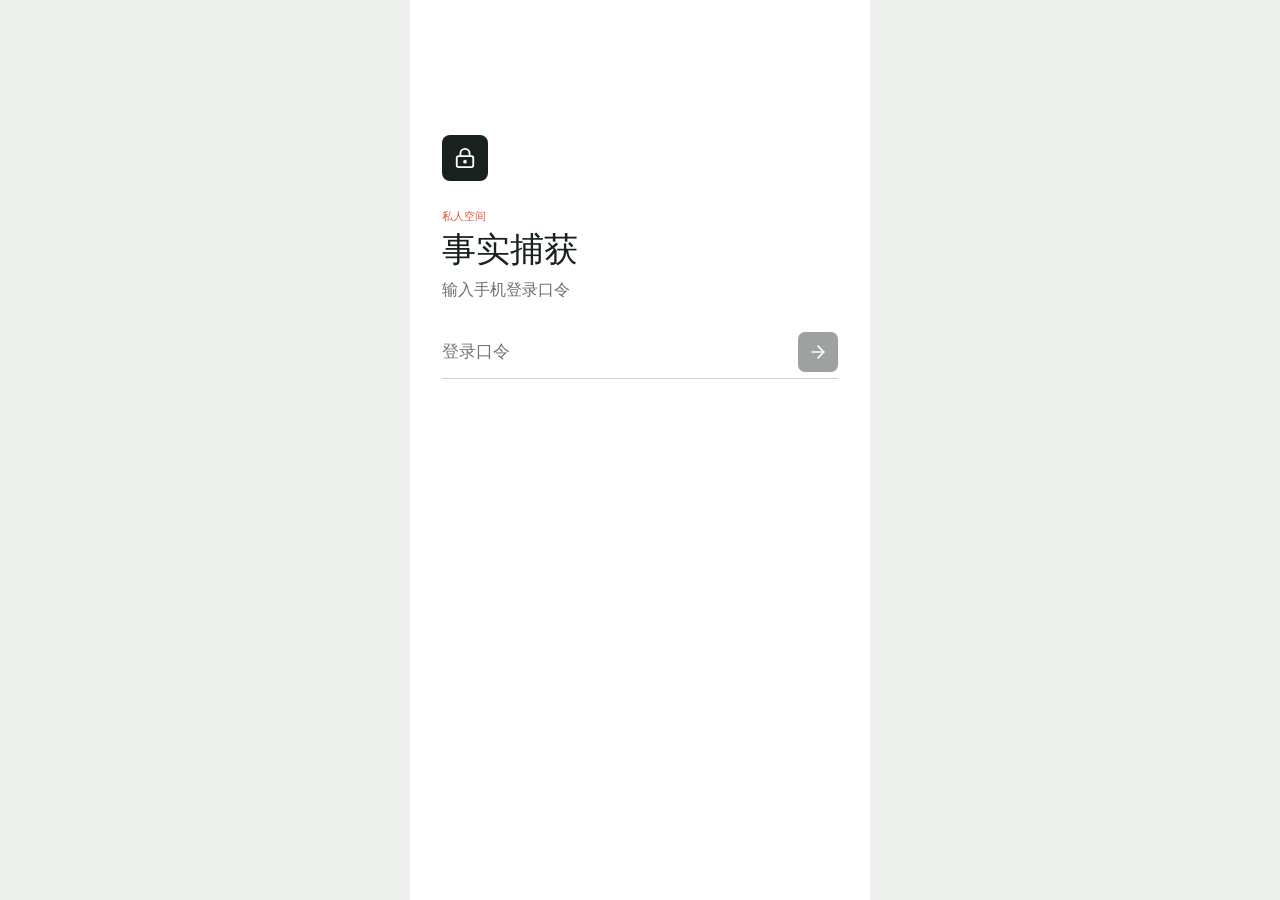
<file: index.html>
<!doctype html>
<html lang="zh-CN">
  <head>
    <meta charset="UTF-8" />
    <meta name="viewport" content="width=device-width, initial-scale=1, viewport-fit=cover" />
    <meta name="theme-color" content="#f6f7f4" />
    <meta name="description" content="自然语言个人事实捕获" />
    <meta name="apple-mobile-web-app-capable" content="yes" />
    <meta name="apple-mobile-web-app-status-bar-style" content="default" />
    <link rel="icon" href="./icons/Icon-192.png" />
    <link rel="apple-touch-icon" href="./icons/Icon-192.png" />
    <link rel="manifest" href="./manifest.webmanifest" />
    <title>事实捕获</title>
    <script type="module" crossorigin src="./assets/index-C80BvsCp.js"></script>
    <link rel="stylesheet" crossorigin href="./assets/index-CgHWM7Nd.css">
  </head>
  <body>
    <div id="root"></div>
  </body>
</html>
</file>
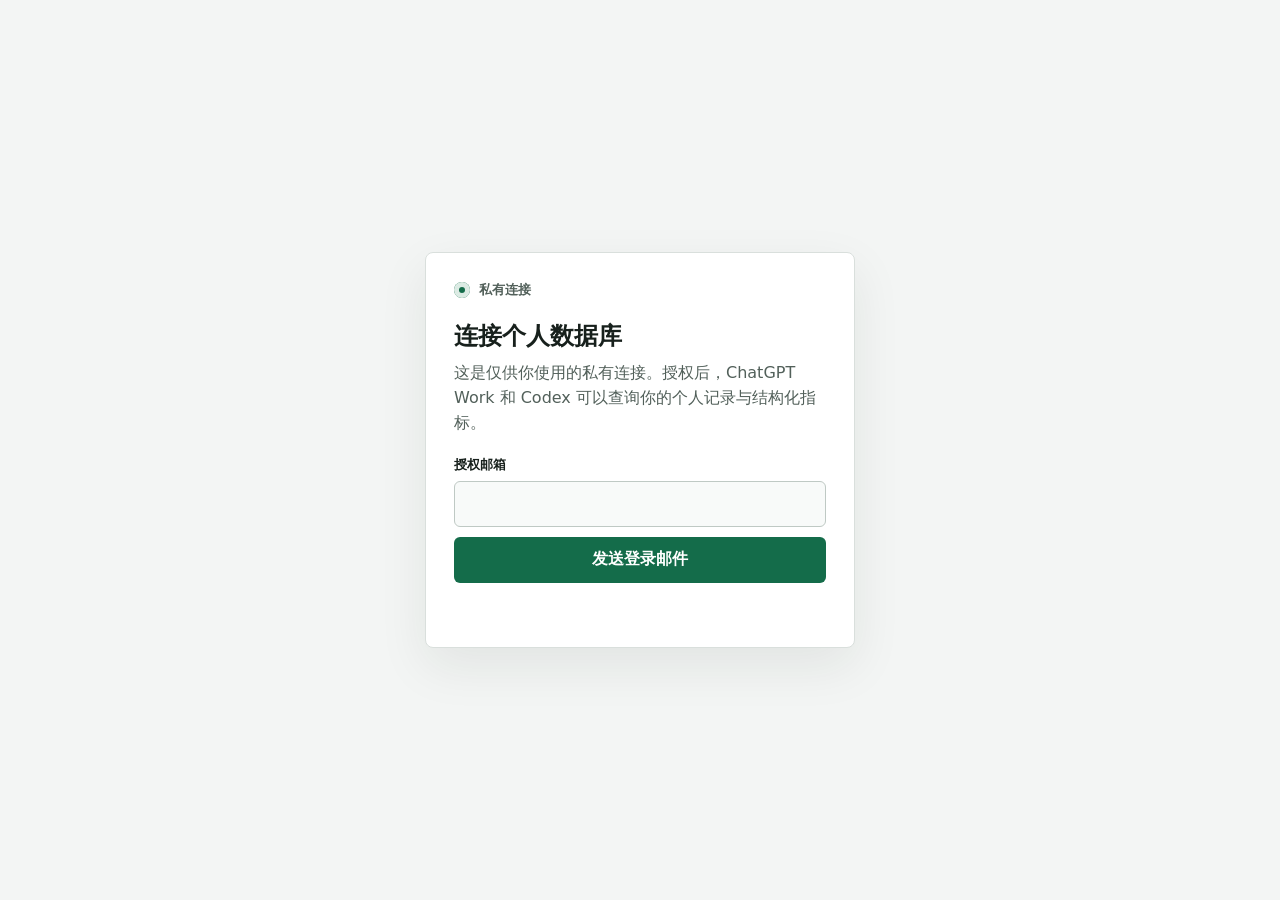
<file: oauth-consent.html>
<!doctype html>
<html lang="zh-CN">
<head>
  <meta charset="utf-8">
  <meta name="viewport" content="width=device-width,initial-scale=1">
  <meta name="referrer" content="no-referrer">
  <meta http-equiv="Content-Security-Policy" content="default-src 'none'; script-src 'unsafe-inline' https://esm.sh; style-src 'unsafe-inline'; connect-src https://mumcofuervklloaotpih.supabase.co https://esm.sh; object-src 'none'; base-uri 'none'; form-action 'none'">
  <title>&#x6388;&#x6743;&#x4E2A;&#x4EBA;&#x6570;&#x636E;&#x5E93;</title>
  <style>
    :root { color-scheme: light; font-family: Inter, "PingFang SC", system-ui, sans-serif; background: #f3f5f4; color: #17201c; }
    * { box-sizing: border-box; }
    body { margin: 0; min-height: 100vh; display: grid; place-items: center; padding: 24px; }
    main { width: min(100%, 430px); background: #fff; border: 1px solid #d9dfdc; border-radius: 8px; padding: 28px; box-shadow: 0 18px 50px #17201c14; }
    .brand { display: flex; align-items: center; gap: 9px; margin-bottom: 22px; color: #52605a; font-size: 13px; font-weight: 700; }
    .mark { width: 16px; height: 16px; border-radius: 50%; background: #146c4a; box-shadow: inset 0 0 0 5px #dcebe4; }
    h1 { font-size: 24px; line-height: 1.25; margin: 0 0 10px; }
    p { line-height: 1.55; color: #52605a; margin: 0 0 20px; }
    label { display: block; margin-bottom: 7px; font-size: 13px; font-weight: 700; }
    input { width: 100%; height: 46px; border: 1px solid #bfc9c4; border-radius: 6px; padding: 0 12px; background: #f8faf9; color: #26342e; font: inherit; }
    button { width: 100%; height: 46px; margin-top: 10px; border: 0; border-radius: 6px; background: #146c4a; color: #fff; font: inherit; font-weight: 700; cursor: pointer; }
    button.secondary { background: #e9eeeb; color: #26342e; }
    button:disabled { opacity: .55; cursor: wait; }
    .scope { margin: 16px 0; padding: 13px 14px; border-radius: 6px; background: #f2f5f3; color: #33423b; font-size: 14px; line-height: 1.5; }
    .scope strong { display: block; margin-bottom: 4px; }
    #status { min-height: 22px; margin-top: 14px; color: #52605a; font-size: 14px; }
    #status.error { color: #a52b2b; }
  </style>
</head>
<body>
  <main>
    <div class="brand"><span class="mark" aria-hidden="true"></span><span>&#x79C1;&#x6709;&#x8FDE;&#x63A5;</span></div>
    <h1>&#x8FDE;&#x63A5;&#x4E2A;&#x4EBA;&#x6570;&#x636E;&#x5E93;</h1>
    <p>&#x8FD9;&#x662F;&#x4EC5;&#x4F9B;&#x4F60;&#x4F7F;&#x7528;&#x7684;&#x79C1;&#x6709;&#x8FDE;&#x63A5;&#x3002;&#x6388;&#x6743;&#x540E;&#xFF0C;ChatGPT Work &#x548C; Codex &#x53EF;&#x4EE5;&#x67E5;&#x8BE2;&#x4F60;&#x7684;&#x4E2A;&#x4EBA;&#x8BB0;&#x5F55;&#x4E0E;&#x7ED3;&#x6784;&#x5316;&#x6307;&#x6807;&#x3002;</p>
    <section id="login">
      <label for="email">&#x6388;&#x6743;&#x90AE;&#x7BB1;</label>
      <input id="email" type="email" autocomplete="email" inputmode="email" required>
      <button id="send">&#x53D1;&#x9001;&#x767B;&#x5F55;&#x90AE;&#x4EF6;</button>
    </section>
    <section id="approve" hidden>
      <div class="scope">
        <strong id="client">ChatGPT / Codex</strong>
        <span id="scopes">&#x6B63;&#x5728;&#x8BFB;&#x53D6;&#x8BF7;&#x6C42;&#x6743;&#x9650;</span><br>
        &#x5C06;&#x5141;&#x8BB8;&#x8BFB;&#x53D6;&#x4E2A;&#x4EBA;&#x8BB0;&#x5F55;&#x548C;&#x7ED3;&#x6784;&#x5316;&#x6307;&#x6807;&#x3002;&#x540E;&#x7EED;&#x4EFB;&#x4F55;&#x5199;&#x5165;&#x4ECD;&#x9700;&#x5355;&#x72EC;&#x5C55;&#x793A;&#x8349;&#x7A3F;&#x5E76;&#x7531;&#x4F60;&#x786E;&#x8BA4;&#x3002;
      </div>
      <button id="allow">&#x5141;&#x8BB8;&#x8BBF;&#x95EE;</button>
      <button id="deny" class="secondary">&#x62D2;&#x7EDD;</button>
    </section>
    <div id="status" role="status" aria-live="polite"></div>
  </main>
  <script type="module">
    import { createClient } from "https://esm.sh/@supabase/supabase-js@2.110.1";

    const CONFIG_URL = "https://mumcofuervklloaotpih.supabase.co/functions/v1/personal-db-mcp/oauth/config";
    const ACCOUNT_URL = "https://mumcofuervklloaotpih.supabase.co/functions/v1/personal-db-mcp/oauth/account";
    const params = new URLSearchParams(location.search);
    const authId = params.get("authorization_id") || sessionStorage.getItem("mcp_authorization_id");
    const status = document.querySelector("#status");
    let sb;

    if (authId) sessionStorage.setItem("mcp_authorization_id", authId);
    const show = (text, error = false) => {
      status.textContent = text;
      status.className = error ? "error" : "";
    };

    async function session() {
      const code = params.get("code");
      if (code) {
        const result = await sb.auth.exchangeCodeForSession(code);
        if (result.error) throw result.error;
        params.delete("code");
        history.replaceState({}, "", location.pathname + "?" + params);
      }
      return (await sb.auth.getSession()).data.session;
    }

    async function ready() {
      if (!authId) {
        show("\u7f3a\u5c11\u6388\u6743\u8bf7\u6c42\uff0c\u8bf7\u4ece ChatGPT \u91cd\u65b0\u8fde\u63a5\u3002", true);
        return;
      }
      const currentSession = await session();
      if (!currentSession) return;
      const accountResponse = await fetch(ACCOUNT_URL, {
        cache: "no-store",
        headers: { authorization: "Bearer " + currentSession.access_token },
      });
      if (!accountResponse.ok) {
        await sb.auth.signOut({ scope: "local" });
        document.querySelector("#login").hidden = false;
        document.querySelector("#approve").hidden = true;
        show("\u6b64\u8d26\u6237\u65e0\u6743\u8bbf\u95ee\u8fd9\u4e2a\u79c1\u6709\u6570\u636e\u5e93\u3002", true);
        return;
      }
      const { data, error } = await sb.auth.oauth.getAuthorizationDetails(authId);
      if (error) throw error;
      if (data.redirect_url && !data.authorization_id) {
        location.assign(data.redirect_url);
        return;
      }
      document.querySelector("#client").textContent = data.client?.name || "ChatGPT / Codex";
      const scopes = String(data.scope || "").trim().split(/\s+/).filter(Boolean);
      document.querySelector("#scopes").textContent = scopes.length
        ? "\u8bf7\u6c42\u6743\u9650\uff1a" + scopes.join("\u3001")
        : "\u8bf7\u6c42\u8bbf\u95ee\u4f60\u7684\u8d26\u6237";
      document.querySelector("#login").hidden = true;
      document.querySelector("#approve").hidden = false;
      show("\u8eab\u4efd\u5df2\u9a8c\u8bc1\uff0c\u8bf7\u786e\u8ba4\u8bbf\u95ee\u6743\u9650\u3002");
    }

    document.querySelector("#send").onclick = async () => {
      const email = document.querySelector("#email").value.trim();
      if (!email) {
        show("\u8bf7\u8f93\u5165\u6388\u6743\u90ae\u7bb1\u3002", true);
        return;
      }
      const button = document.querySelector("#send");
      button.disabled = true;
      const redirect = location.origin + location.pathname + "?authorization_id=" + encodeURIComponent(authId || "");
      const { error } = await sb.auth.signInWithOtp({
        email,
        options: { emailRedirectTo: redirect, shouldCreateUser: false },
      });
      button.disabled = false;
      const sent = "\u90ae\u4ef6\u5df2\u53d1\u9001\u3002\u8bf7\u5728\u540c\u4e00\u53f0\u7535\u8111\u7684 Chrome \u4e2d\u70b9\u51fb\u90ae\u4ef6\u91cc\u7684\u767b\u5f55\u94fe\u63a5\u3002";
      show(error ? (error.message || String(error)) : sent, Boolean(error));
    };

    document.querySelector("#allow").onclick = async () => {
      const button = document.querySelector("#allow");
      button.disabled = true;
      const { data, error } = await sb.auth.oauth.approveAuthorization(authId);
      if (error) {
        button.disabled = false;
        show(error.message || String(error), true);
        return;
      }
      location.assign(data.redirect_url);
    };

    document.querySelector("#deny").onclick = async () => {
      const { data, error } = await sb.auth.oauth.denyAuthorization(authId);
      if (error) {
        show(error.message || String(error), true);
        return;
      }
      location.assign(data.redirect_url);
    };

    async function init() {
      const response = await fetch(CONFIG_URL, { cache: "no-store" });
      if (!response.ok) throw new Error("OAuth configuration is unavailable.");
      const config = await response.json();
      sb = createClient(config.supabaseUrl, config.publishableKey, {
        auth: { flowType: "pkce", persistSession: true, detectSessionInUrl: false },
      });
      await ready();
    }

    init().catch((error) => show(error.message || String(error), true));
  </script>
</body>
</html>
</file>
<file: assets/index-CgHWM7Nd.css>
:root{color:#17211e;font-synthesis:none;text-rendering:optimizelegibility;--ink:#17211e;--muted:#68736e;--soft:#8c9691;--line:#dfe3df;--line-strong:#cbd1cc;--paper:#fff;--canvas:#f6f7f4;--accent:#e45736;--teal:#08776c;--blue:#3659b8;--amber:#a96113;--danger:#a63a25;background:#eef0ed;font-family:-apple-system,BlinkMacSystemFont,SF Pro Text,PingFang SC,Noto Sans SC,Segoe UI,sans-serif}*{box-sizing:border-box}html{background:#eef0ed;min-width:320px}body{background:#eef0ed;min-width:320px;min-height:100vh;margin:0}button,input,textarea{color:inherit;font:inherit;letter-spacing:0}button{touch-action:manipulation}button:focus-visible,input:focus-visible,textarea:focus-visible,summary:focus-visible{outline-offset:2px;outline:3px solid #3659b83d}.sr-only{clip:rect(0, 0, 0, 0);white-space:nowrap;border:0;width:1px;height:1px;margin:-1px;padding:0;position:absolute;overflow:hidden}.app-shell{background:var(--paper);border-inline:1px solid #e1e4e1;width:min(100%,1040px);min-height:100vh;margin:0 auto}.app-content{min-height:calc(100vh - 62px);padding-bottom:calc(74px + env(safe-area-inset-bottom))}.app-bar{z-index:20;min-height:62px;padding:calc(9px + env(safe-area-inset-top)) 24px 9px;-webkit-backdrop-filter:blur(16px);backdrop-filter:blur(16px);background:#fffffff0;border-bottom:1px solid #dfe3dfe0;justify-content:space-between;align-items:center;display:flex;position:sticky;top:0}.brand-lockup{align-items:center;gap:10px;min-width:0;display:flex}.chrome-reset{text-align:left;cursor:pointer;background:0 0;border:0;padding:0}.brand-copy,.brand-lockup>div:last-child{gap:1px;min-width:0;display:grid}.brand-lockup strong{font-size:14px;font-weight:760}.brand-lockup span{color:var(--muted);font-size:11px}.brand-mark{color:#fff;background:var(--ink);border-radius:7px;flex:0 0 32px;place-items:center;width:32px;height:32px;display:grid}.brand-mark.large{border-radius:8px;flex-basis:46px;width:46px;height:46px}.save-state,.composer-status{color:var(--muted);align-items:center;gap:7px;font-size:12px;font-weight:650;display:flex}.app-bar-actions{align-items:center;gap:7px;display:flex}.bottom-nav{z-index:30;width:min(100%,1040px);min-height:calc(64px + env(safe-area-inset-bottom));padding:0 10px env(safe-area-inset-bottom);-webkit-backdrop-filter:blur(18px);backdrop-filter:blur(18px);background:#fffffff5;border-top:1px solid #d7ddd8eb;grid-template-columns:repeat(5,minmax(0,1fr));display:grid;position:fixed;bottom:0;left:50%;right:0;transform:translate(-50%)}.bottom-nav button{color:#727d78;cursor:pointer;background:0 0;border:0;align-content:center;place-items:center;gap:4px;min-width:0;min-height:64px;padding:8px 4px 6px;display:grid;position:relative}.bottom-nav button:before{content:"";background:0 0;border-radius:0 0 3px 3px;width:24px;height:3px;position:absolute;top:0}.bottom-nav button span{font-size:11px;font-weight:680}.bottom-nav button.is-active{color:var(--ink)}.bottom-nav button.is-active:before{background:var(--accent)}.status-dot{background:#24a27c;border-radius:50%;flex:0 0 7px;width:7px;height:7px}.status-dot.is-busy{background:var(--accent);animation:1.3s ease-in-out infinite pulse}.status-dot.is-local{background:var(--amber)}.status-dot.is-review{background:var(--blue)}.status-dot.is-offline{background:var(--soft)}.app-footer{padding:22px 24px calc(24px + env(safe-area-inset-bottom));color:var(--soft);border-top:1px solid var(--line);flex-wrap:wrap;justify-content:center;gap:7px;font-size:11px;display:flex}.eyebrow{color:var(--accent);letter-spacing:0;text-transform:uppercase;margin:0 0 7px;font-size:11px;font-weight:800}.icon-button{width:36px;height:36px;color:var(--muted);cursor:pointer;background:0 0;border:0;border-radius:6px;place-items:center;padding:0;display:grid}.icon-button:hover:not(:disabled){color:var(--ink);background:var(--canvas)}.icon-button.is-active{color:var(--accent);background:#fbebe6}button:disabled{cursor:default;opacity:.42}.app-loading{place-items:center;min-height:100vh;display:grid}.login-screen{background:var(--paper);flex-direction:column;align-items:flex-start;width:min(100%,460px);min-height:100vh;margin:0 auto;padding:15vh 32px 48px;display:flex}.login-screen .eyebrow{margin-top:28px}.login-screen h1{margin:0;font-size:34px;line-height:1.08}.login-intro{color:var(--muted);margin:12px 0 26px}.login-control{border-bottom:1px solid var(--line-strong);align-items:center;width:100%;height:52px;display:flex}.login-control:focus-within{border-color:var(--ink)}.login-control input{background:0 0;border:0;outline:0;flex:1;min-width:0;height:100%;padding:0;font-size:17px}.login-control button{color:#fff;background:var(--ink);border:0;border-radius:7px;place-items:center;width:40px;height:40px;padding:0;display:grid}.login-error{color:var(--danger);margin:14px 0 0;font-size:13px}.success-band>button{height:34px;color:var(--teal);cursor:pointer;background:0 0;border:1px solid #b9d9d1;border-radius:6px;align-items:center;gap:6px;margin-left:auto;padding:0 9px;font-size:12px;font-weight:760;display:flex}@keyframes pulse{0%,to{opacity:.45;transform:scale(.86)}50%{opacity:1;transform:scale(1)}}@media (width<=600px){html,body{background:var(--paper)}.app-shell{border-inline:0}.app-bar{padding-inline:18px}.brand-copy{display:none}.save-state{font-size:11px}.app-bar-actions .icon-button{width:32px}.app-shell:has(textarea:focus) .bottom-nav{opacity:0;pointer-events:none}}@media (prefers-reduced-motion:reduce){*,:before,:after{scroll-behavior:auto!important;transition-duration:.01ms!important;animation-duration:.01ms!important;animation-iteration-count:1!important}}.composer{padding:42px 36px 26px}.composer-heading,.section-heading,.draft-header{justify-content:space-between;align-items:flex-start;gap:20px;display:flex}.composer h1{margin:0;font-size:32px;font-weight:760;line-height:1.12}.date-control{height:34px;color:var(--muted);border:1px solid var(--line);border-radius:6px;flex:none;align-items:center;gap:7px;padding:0 9px;display:flex}.date-control input{width:112px;color:var(--muted);background:0 0;border:0;outline:0;padding:0;font-size:12px;font-weight:650}.prompt-strip{color:var(--teal);scrollbar-width:none;align-items:center;gap:0;margin:28px 0 12px;display:flex;overflow-x:auto}.prompt-strip::-webkit-scrollbar{display:none}.prompt-strip>svg{flex:none;margin-right:6px}.prompt-cue{color:var(--muted);cursor:text;background:0 0;border:0;flex:none;padding:4px 10px;font-size:12px;font-weight:620;position:relative}.prompt-cue+.prompt-cue:before{background:var(--line);content:"";width:1px;height:12px;position:absolute;top:50%;left:0;transform:translateY(-50%)}.editor-wrap{border-block:1px solid var(--line);position:relative}.editor-wrap:focus-within{border-bottom-color:var(--ink)}.editor-wrap textarea{resize:none;width:100%;min-height:132px;max-height:236px;color:var(--ink);background:0 0;border:0;outline:0;padding:22px 58px 22px 0;font-size:18px;font-weight:480;line-height:1.55;display:block;overflow-y:auto}.editor-wrap textarea::placeholder{color:#a4aba7}.parse-button{color:#fff;background:var(--ink);cursor:pointer;border:0;border-radius:8px;place-items:center;width:44px;height:44px;padding:0;display:grid;position:absolute;bottom:16px;right:0}.parse-button:hover:not(:disabled){background:var(--teal)}.composer-status{min-height:20px;margin-top:11px}.composer-status span:last-child{text-overflow:ellipsis;white-space:nowrap;overflow:hidden}.spin{animation:.85s linear infinite spin}.success-band{color:var(--teal);border-block:1px solid #c7e1da;align-items:center;gap:12px;margin:2px 36px 28px;padding:16px 0;display:flex}.success-band>div{gap:2px;display:grid}.success-band span{color:var(--muted);font-size:12px}.draft-review{border-top:10px solid var(--canvas)}.draft-header{padding:30px 36px 18px}.draft-heading-copy{min-width:0}.draft-header h2,.section-heading h2{color:var(--ink);margin:0;font-size:22px;font-weight:760;line-height:1.2}.draft-meta{color:var(--muted);margin:7px 0 0;font-size:12px;font-weight:620}.icon-actions{flex:none;gap:2px;display:flex}.source-text{border-block:1px solid var(--line);margin:0 36px}.source-text summary{min-height:46px;color:var(--muted);cursor:pointer;grid-template-columns:auto minmax(0,1fr) auto;align-items:center;gap:10px;font-size:12px;font-weight:700;list-style:none;display:grid}.source-text summary::-webkit-details-marker{display:none}.evidence summary::-webkit-details-marker{display:none}.source-preview{color:var(--soft);text-overflow:ellipsis;white-space:nowrap;font-weight:500;overflow:hidden}.source-text[open] summary svg,.evidence[open] summary svg{transform:rotate(180deg)}.source-text p{margin:0;padding:0 0 15px;font-size:14px;line-height:1.6}.amend-row{padding:18px 36px 8px}.amend-row>label{color:var(--muted);margin-bottom:8px;font-size:11px;font-weight:760;display:block}.amend-control{border-bottom:1px solid var(--line-strong);align-items:center;height:42px;display:flex}.amend-control:focus-within{border-color:var(--teal)}.amend-control input{background:0 0;border:0;outline:0;flex:1;min-width:0;height:100%;padding:0;font-size:14px}.amend-control button{width:36px;height:36px;color:var(--teal);background:0 0;border:0;border-radius:6px;place-items:center;padding:0;display:grid}@keyframes spin{to{transform:rotate(360deg)}}@media (width<=600px){.composer{padding:30px 20px 22px}.composer-heading{display:block}.composer h1{font-size:29px}.date-control{width:fit-content;margin-top:14px}.prompt-strip{width:calc(100% + 20px);margin-top:24px;margin-right:-20px}.editor-wrap textarea{padding-top:18px;font-size:17px}.success-band{margin-inline:20px}.draft-header{padding-inline:20px}.source-text{margin-inline:20px}.amend-row{padding-inline:20px}.draft-header h2,.section-heading h2{font-size:20px}}.write-plan,.review-section{padding:28px 36px 8px;scroll-margin-top:72px}.section-heading{align-items:center;padding-bottom:18px}.section-heading.compact{align-items:flex-start}.section-heading.compact>svg{color:var(--teal)}.plan-date{color:var(--muted);font-size:12px;font-weight:650}.empty-plan{color:var(--muted);border-block:1px solid var(--line);margin:0;padding:18px 0}.plan-group{border-top:1px solid var(--line)}.plan-group-label{color:var(--muted);justify-content:space-between;align-items:center;padding:12px 0 7px;font-size:11px;font-weight:760;display:flex}.plan-row{border-bottom:1px solid var(--line);grid-template-columns:34px minmax(0,1fr);gap:12px;padding:14px 0 15px;display:grid}.plan-icon{width:34px;height:34px;color:var(--teal);background:#eaf5f2;border-radius:7px;place-items:center;display:grid}.plan-row.is-event .plan-icon{color:var(--blue);background:#edf1fb}.plan-row.is-note .plan-icon{color:var(--accent);background:#faeee9}.plan-copy{min-width:0}.plan-title-line{justify-content:space-between;align-items:flex-start;gap:10px;min-width:0;display:flex}.plan-title-line h3{margin:0;font-size:15px;font-weight:750;line-height:1.2}.plan-title-line code{color:var(--soft);margin-top:3px;font-family:ui-monospace,SFMono-Regular,Consolas,monospace;font-size:10px;display:block}.confidence{color:var(--teal);flex:none;font-size:11px;font-weight:760}.remove-fact{width:26px;height:26px;color:var(--soft);cursor:pointer;background:0 0;border:0;border-radius:5px;flex:0 0 26px;place-items:center;margin:-5px -5px 0 0;padding:0;display:grid}.remove-fact:hover{color:var(--danger);background:#fff4f0}.plan-value{overflow-wrap:anywhere;margin:9px 0 7px;font-size:15px;font-weight:680;line-height:1.45}.evidence summary{color:var(--soft);cursor:pointer;align-items:center;gap:7px;font-size:10px;font-weight:620;list-style:none;display:flex}.evidence summary span:nth-child(2){margin-left:auto}.evidence blockquote{color:var(--muted);border-left:2px solid var(--line-strong);margin:9px 0 0;padding-left:10px;font-size:12px;line-height:1.5}@media (width<=600px){.write-plan{padding-inline:20px}}.review-section{background:#f3f8f6;border-block:1px solid #d4e3de;margin-top:22px;padding-top:30px;padding-bottom:20px}.review-item+.review-item{border-top:1px solid #d4e3de;margin-top:24px;padding-top:24px}.review-question{margin:0 0 12px;font-size:15px;font-weight:730;line-height:1.4}.review-options{grid-template-columns:repeat(3,minmax(0,1fr));gap:8px;display:grid}.review-option{text-align:left;background:var(--paper);cursor:pointer;border:1px solid #c8d7d2;border-radius:8px;min-height:96px;padding:12px;position:relative}.review-option:hover:not(:disabled){border-color:var(--teal)}.review-option.is-selected{color:#fff;background:var(--teal);border-color:var(--teal)}.review-option.reject{min-height:60px;color:var(--danger);background:#fffaf8;border-color:#ebc9bf;grid-column:1/-1}.review-option.reject.is-selected{color:#fff;background:var(--danger);border-color:var(--danger)}.review-option-title{align-items:center;gap:5px;font-size:13px;font-weight:760;display:flex}.review-option-facts,.review-confidence,.review-option-date{color:var(--muted);margin-top:8px;font-size:10px;font-weight:600;line-height:1.35;display:block}.review-option-date{color:var(--soft);font-weight:650}.review-confidence{color:var(--teal);font-weight:760}.review-option.is-selected .review-option-facts,.review-option.is-selected .review-confidence,.review-option.is-selected .review-option-date{color:#fffc}.enrichment-section{border-block:1px solid var(--line);margin-top:10px;padding:28px 36px 12px}.enrichment-section .section-heading span{color:var(--muted);margin-top:4px;font-size:11px;font-weight:620;display:block}.enrichment-item{border-top:1px solid var(--line);padding:18px 0}.enrichment-item>header{justify-content:space-between;align-items:flex-start;gap:14px;display:flex}.enrichment-item h3{margin:0;font-size:15px;line-height:1.4}.enrichment-item header p{color:var(--muted);margin:5px 0 0;font-size:11px}.enrichment-state{color:var(--muted);border:1px solid var(--line);border-radius:5px;flex:none;padding:4px 7px;font-size:10px;font-weight:740}.enrichment-state.is-accepted{color:var(--teal);border-color:#9ccfc3}.enrichment-state.is-rejected{color:var(--danger);border-color:#e7b9ad}.enrichment-options{grid-template-columns:repeat(2,minmax(0,1fr));gap:8px;margin-top:14px;display:grid}.enrichment-options button{text-align:left;background:var(--paper);border:1px solid var(--line);border-radius:6px;grid-template-columns:auto 1fr;align-content:center;gap:3px 6px;min-height:66px;padding:10px;display:grid}.enrichment-options button.is-selected{color:#fff;background:var(--teal);border-color:var(--teal)}.enrichment-options small{color:var(--muted);grid-column:2;font-size:10px}.enrichment-options button.is-selected small{color:#ffffffc2}.enrichment-actions{flex-wrap:wrap;gap:7px;margin-top:14px;display:flex}.enrichment-actions button,.enrichment-time-form>button{min-height:34px;color:var(--ink);background:var(--paper);border:1px solid var(--line);border-radius:6px;justify-content:center;align-items:center;gap:5px;padding:0 10px;font-size:11px;font-weight:690;display:inline-flex}.enrichment-time-form{border-top:1px solid var(--line);grid-template-columns:minmax(0,1fr) minmax(0,1fr) auto;align-items:end;gap:8px;margin-top:14px;padding-top:14px;display:grid}.enrichment-time-form label{min-width:0;color:var(--muted);gap:5px;font-size:10px;font-weight:650;display:grid}.enrichment-time-form input{width:100%;min-width:0;height:38px;color:var(--ink);font:inherit;background:var(--paper);border:1px solid var(--line);border-radius:6px;padding:0 8px}.enrichment-time-form>button{color:#fff;background:var(--ink);border-color:var(--ink);height:38px}.enrichment-time-form [role=alert]{color:var(--danger);grid-column:1/-1;margin:0;font-size:11px}.uncertainties{color:#6e3d0b;border-block:1px solid #e9c894;margin:24px 36px 8px;padding:15px 0}.uncertainties>div{align-items:center;gap:8px;display:flex}.uncertainties h2{margin:0;font-size:14px}.uncertainty-status{color:#655646;margin:8px 0 0 26px;font-size:12px;line-height:1.5}.uncertainties ul{margin:8px 0 0 26px;padding:0;font-size:12px;line-height:1.5}.confirm-dock{z-index:15;padding:14px 36px calc(14px + env(safe-area-inset-bottom));border-top:1px solid var(--line);-webkit-backdrop-filter:blur(16px);backdrop-filter:blur(16px);background:#fffffff2;justify-content:space-between;align-items:center;gap:16px;margin-top:28px;display:flex;position:sticky;bottom:0}.confirm-copy{gap:2px;min-width:0;font-size:12px;font-weight:700;display:grid}.confirm-copy small{color:var(--muted);text-overflow:ellipsis;white-space:nowrap;font-size:10px;font-weight:500;overflow:hidden}.confirm-button{color:#fff;background:var(--ink);cursor:pointer;border:0;border-radius:8px;flex:none;justify-content:center;align-items:center;gap:7px;min-width:126px;height:44px;padding:0 16px;font-size:13px;font-weight:760;display:flex}.confirm-actions{align-items:center;gap:8px;display:flex}.reject-reparse-button{height:44px;color:var(--muted);border:1px solid var(--line-strong);background:0 0;border-radius:8px;align-items:center;gap:6px;padding:0 12px;font-size:12px;font-weight:700;display:flex}.confirm-button:hover:not(:disabled){background:var(--teal)}@media (width<=600px){.review-section{padding-inline:20px}.review-options{grid-template-columns:1fr}.review-option,.review-option.reject{grid-column:auto;min-height:70px}.enrichment-section{padding-inline:20px}.enrichment-options,.enrichment-time-form{grid-template-columns:1fr}.enrichment-time-form>button{width:100%}.uncertainties{margin-inline:20px}.confirm-dock{padding-inline:20px}.confirm-copy small{max-width:135px}.confirm-actions{flex:1;justify-content:flex-end}}@media (width<=370px){.save-state span:last-child,.confirm-copy{display:none}.confirm-button{flex:1;min-width:0}}.reparse-diff{border-block:1px solid var(--line);padding:18px 36px}.reparse-diff>header{justify-content:space-between;align-items:flex-start;gap:16px;display:flex}.reparse-diff h3{margin:3px 0 0;font-size:16px}.reparse-counts{flex-wrap:wrap;justify-content:flex-end;gap:5px;display:flex}.reparse-counts span{color:var(--muted);background:#f3f5f2;border-radius:6px;padding:4px 7px;font-size:10px}.reparse-counts .is-added{color:#087f5b}.reparse-counts .is-changed{color:#1769aa}.reparse-counts .is-removed{color:#b54736}.reparse-items{margin-top:14px;display:grid}.reparse-item{border-top:1px solid #edf0ed;grid-template-columns:22px minmax(0,1fr);gap:8px;padding:12px 0;display:grid}.reparse-item>svg{color:var(--blue);margin-top:2px}.reparse-item.is-added>svg{color:var(--teal)}.reparse-item.is-removed>svg{color:var(--danger)}.reparse-item>div{gap:5px;min-width:0;display:grid}.reparse-item strong{font-size:12px}.reparse-item small,.reparse-item q{color:var(--soft);font-size:10px}.reparse-item p{gap:8px;margin:0;font-size:12px;display:flex}.reparse-item del{color:var(--danger)}.reparse-item ins{color:var(--teal);text-decoration:none}.reparse-item q{overflow-wrap:anywhere}.reparse-no-change{color:var(--soft);margin:14px 0 0;font-size:12px}@media (width<=600px){.reparse-diff{padding-inline:20px}.reparse-diff>header{display:grid}.reparse-counts{justify-content:flex-start}}.data-view{background:var(--paper);min-height:calc(100vh - 136px)}.view-intro{border-bottom:1px solid var(--line);background:#f4f6f2;justify-content:space-between;align-items:flex-end;gap:24px;min-height:184px;padding:38px 36px 28px;display:flex}.view-intro h1{margin:0;font-size:34px;font-weight:760;line-height:1.08}.view-intro p:last-child{max-width:580px;color:var(--muted);margin:9px 0 0;font-size:14px;line-height:1.45}.compact-date{height:36px;color:var(--muted);border:1px solid var(--line-strong);background:#ffffffb8;border-radius:6px;flex:none;align-items:center;gap:7px;padding:0 9px;display:flex}.compact-date input{width:112px;color:inherit;background:0 0;border:0;outline:0;padding:0;font-size:12px;font-weight:680}.field-tools,.trend-controls{border-bottom:1px solid var(--line);padding:22px 36px}.field-search{height:46px;color:var(--muted);border-bottom:1px solid var(--line-strong);align-items:center;gap:10px;display:flex}.field-search:focus-within{color:var(--ink);border-color:var(--ink)}.field-search input{background:0 0;border:0;outline:0;flex:1;min-width:0;height:100%;padding:0;font-size:15px}.category-tabs,.quick-metrics{scrollbar-width:none;gap:7px;margin-top:16px;display:flex;overflow-x:auto}.category-tabs::-webkit-scrollbar{display:none}.quick-metrics::-webkit-scrollbar{display:none}.category-tabs button,.quick-metrics button,.range-tabs button{height:32px;color:var(--muted);white-space:nowrap;border:1px solid var(--line);cursor:pointer;background:0 0;border-radius:6px;flex:none;align-items:center;gap:5px;padding:0 10px;font-size:12px;font-weight:700;display:flex}.category-tabs button.is-active,.quick-metrics button.is-active,.range-tabs button.is-active{color:#fff;background:var(--ink);border-color:var(--ink)}.field-list,.history-list{padding:0 36px 30px}.list-heading{min-height:54px;color:var(--muted);border-bottom:1px solid var(--line-strong);justify-content:space-between;align-items:center;gap:16px;font-size:12px;display:flex}.list-heading strong{color:var(--ink);font-size:13px}.metric-row{border-bottom:1px solid #ecefeb;grid-template-columns:34px minmax(0,1fr) minmax(90px,auto) 38px;align-items:center;gap:10px;min-height:82px;display:grid}.pin-button{color:#a2aaa6;cursor:pointer;background:0 0;border:0;border-radius:6px;place-items:center;width:34px;height:34px;padding:0;display:grid}.pin-button.is-active{color:#d18418}.metric-copy{min-width:0}.metric-title-line{align-items:baseline;gap:8px;display:flex}.metric-title-line strong{text-overflow:ellipsis;white-space:nowrap;font-size:14px;overflow:hidden}.metric-title-line span{color:var(--soft);font-size:10px}.metric-copy p{color:var(--muted);text-overflow:ellipsis;white-space:nowrap;margin:5px 0 0;font-size:12px;overflow:hidden}.metric-latest{justify-items:end;gap:4px;min-width:90px;display:grid}.metric-latest strong{font-size:14px}.metric-latest span{color:var(--soft);font-size:10px}.quiet-empty{color:var(--muted);padding:26px 0;font-size:13px}.quiet-empty.large{text-align:center;place-items:center;min-height:320px;padding:40px;display:grid}.mindfulness-placeholder{min-height:calc(100vh - 136px)}.recent-captures{border-top:1px solid var(--line);margin:0 36px 30px}.today-line{min-height:46px;color:var(--soft);align-items:center;gap:12px;font-size:11px;display:flex}.today-line strong{color:var(--ink);margin-right:auto;font-size:12px}.recent-empty{color:var(--soft);margin:0;padding:12px 0;font-size:12px}.recent-guidance{color:#7d4b09;border-top:1px solid #f0dfbc;margin:0;padding:9px 0;font-size:11px}.recent-list{border-top:1px solid #ecefeb}.recent-row{border-bottom:1px solid #ecefeb;grid-template-columns:minmax(0,1fr) auto;align-items:center;gap:4px;width:100%;display:grid}.recent-row-main{text-align:left;grid-template-columns:24px minmax(0,1fr) auto;align-items:center;gap:9px;min-width:0;min-height:62px;padding:8px 0;display:grid}.recent-actions{align-items:center;gap:5px;display:flex}.recent-reuse,.recent-reparse{height:36px;color:var(--muted);background:#f3f5f2;border:1px solid #e4e8e3;border-radius:8px;justify-content:center;align-items:center;gap:5px;padding:0 9px;font-size:10px;font-weight:700;display:inline-flex}.recent-reparse{width:36px;padding:0}.recent-copy,.recent-meta{gap:3px;min-width:0;display:grid}.recent-copy strong,.recent-copy span{text-overflow:ellipsis;white-space:nowrap;overflow:hidden}.recent-copy strong{font-size:12px}.recent-copy span,.recent-meta{color:var(--soft);font-size:10px}.recent-meta{justify-items:end}.recent-status{color:var(--teal)}.recent-status.is-error{color:var(--amber)}.recent-status.is-pending{color:var(--blue)}@media (width<=600px){.view-intro{flex-direction:column;align-items:flex-start;gap:18px;min-height:166px;padding:28px 20px 22px}.view-intro h1{font-size:29px}.compact-date{height:34px}.field-tools,.trend-controls{padding-inline:20px}.category-tabs,.quick-metrics{width:calc(100% + 20px);margin-right:-20px}.field-list,.history-list{padding-inline:20px}.metric-row{grid-template-columns:30px minmax(0,1fr) 76px 34px;gap:7px}.metric-copy p{max-width:180px}.metric-latest{min-width:76px}.trend-control-row{flex-direction:column;align-items:stretch}.metric-select,.range-tabs{width:100%}.range-tabs button{flex:1;justify-content:center}.recent-captures{margin-inline:20px}.recent-row-main{grid-template-columns:22px minmax(0,1fr) auto}.recent-row{align-items:stretch}.recent-actions{padding:8px 0}}.lifecycle-tabs{margin-top:14px}.lifecycle-tabs+.category-tabs{margin-top:9px}.fields-view .metric-row{min-height:98px}.metric-title-line strong{flex:0 auto;min-width:0}.metric-title-line span{flex:none}.metric-title-line .lifecycle-badge{color:#416158;background:#e8efeb;border-radius:4px;padding:2px 5px}.metric-title-line .lifecycle-badge.is-experimental{color:#875d16;background:#f6ecd7}.metric-title-line .lifecycle-badge.is-archived{color:#7a817e;background:#eef0ef}.metric-usage{color:var(--soft);margin-top:4px;font-size:10px;display:block}@media (width<=600px){.metric-title-line .metric-category{display:none}}.trend-intro{color:#fff;background:#18231f;border-color:#25332e;min-height:204px}.trend-intro .eyebrow{color:#ff8a6f}.trend-intro p:last-child{color:#c1cdc7}.trend-intro .compact-date{color:#dbe4df;background:#23302b;border-color:#46534e}.trend-control-row{justify-content:space-between;align-items:center;gap:16px;margin-top:15px;display:flex}.metric-select{min-width:220px;height:38px;color:var(--muted);border-bottom:1px solid var(--line-strong);align-items:center;gap:8px;display:flex}.metric-select select{background:0 0;border:0;outline:0;flex:1;min-width:0;height:100%;font-size:13px;font-weight:680}.range-tabs{gap:6px;display:flex}.inline-notice{color:#7d4b09;background:#fff8e9;border-bottom:1px solid #efd9ad;padding:10px 36px;font-size:12px}.trend-stage{background:#18231f;min-height:360px;padding:28px 36px 22px}.trend-stats{grid-template-columns:repeat(4,minmax(0,1fr));gap:10px;padding-bottom:20px;display:grid}.trend-stats>div{gap:5px;min-width:0;display:grid}.trend-stats span{color:#a9b8b1;font-size:11px}.trend-stats strong{color:#fff;text-overflow:ellipsis;white-space:nowrap;font-size:19px;overflow:hidden}.trend-plot{margin:0}.trend-plot svg{width:100%;max-height:250px;display:block;overflow:visible}.plot-grid{stroke:#ffffff1a;stroke-width:1px}.plot-line{fill:none;stroke:#63d6c0;stroke-linecap:round;stroke-linejoin:round;stroke-width:4px}.plot-point{fill:#ff7358;stroke:#18231f;stroke-width:2px}.trend-plot figcaption{color:#8fa29a;justify-content:space-between;font-size:10px;display:flex}.plot-empty,.trend-stage>.quiet-empty{color:#a9b8b1;place-items:center;min-height:250px;display:grid}.history-row{border-bottom:1px solid #ecefeb;grid-template-columns:112px minmax(0,1fr);align-items:center;gap:18px;min-height:66px;display:grid}.history-row time{color:var(--muted);font-size:12px;font-weight:680}.history-row>div{justify-content:space-between;align-items:baseline;gap:14px;min-width:0;display:flex}.history-row strong{font-size:14px}.history-row span{color:var(--soft);text-overflow:ellipsis;white-space:nowrap;font-size:11px;overflow:hidden}@media (width<=600px){.trend-stats{grid-template-columns:repeat(2,minmax(0,1fr));gap:18px 22px;padding-bottom:26px}.trend-stats strong{text-overflow:clip;white-space:normal;font-size:18px;overflow:visible}.trend-stage{min-height:420px;padding:24px 20px 18px}}.mindfulness-view{background:#f7f9f6;min-height:calc(100vh - 136px)}.mindful-start-band{color:#fff;background:#13211d;min-height:350px;padding:42px 36px 28px}.mindful-title{align-items:flex-start;gap:14px;display:flex}.mindful-title>svg{color:#64d2bd;margin-top:3px}.mindful-title .eyebrow{color:#ff8065}.mindful-title h1{margin:0;font-size:32px;line-height:1.12}.mindful-start-button{color:#13211d;cursor:pointer;background:#68d5c0;border:0;border-radius:7px;justify-content:center;align-items:center;gap:9px;width:100%;height:58px;margin-top:34px;font-weight:780;display:flex}.mindful-start-button:hover:not(:disabled){background:#7be0cd}.mindful-summary{grid-template-columns:repeat(4,minmax(0,1fr));gap:12px;margin-top:28px;display:grid}.mindful-summary>div{gap:5px;min-width:0;display:grid}.mindful-summary strong{text-overflow:ellipsis;white-space:nowrap;font-size:20px;overflow:hidden}.mindful-summary span{color:#aebfb8;font-size:10px}.mindful-sync-line{color:#b9c8c2;align-items:center;gap:7px;min-height:30px;margin-top:18px;font-size:11px;display:flex}.mindful-history{padding:0 36px 32px}.mindful-session-row{border-bottom:1px solid #e3e8e4;grid-template-columns:30px minmax(0,1fr) 72px 38px;align-items:center;gap:10px;min-height:72px;display:grid}.mindful-session-row>svg{color:var(--teal)}.mindful-session-row>div{gap:3px;display:grid}.mindful-session-row>div:nth-of-type(2){justify-items:end}.mindful-session-row strong{font-size:13px}.mindful-session-row span{color:var(--muted);font-size:10px}.mindful-active{z-index:100;color:#fff;background:#0e1916;grid-template-rows:auto minmax(0,1fr) auto;min-width:320px;display:grid;position:fixed;inset:0}.mindful-active>header{min-height:calc(62px + env(safe-area-inset-top));padding:calc(14px + env(safe-area-inset-top)) 20px 12px;border-bottom:1px solid #ffffff14;justify-content:space-between;align-items:center;gap:16px;display:flex}.mindful-active>header>div,.mindful-active>header>span{align-items:center;gap:8px;display:flex}.mindful-active>header>div svg{color:#68d5c0}.mindful-active>header>span{color:#9fb0a9;font-size:11px}.mindful-active>header>span.is-pending{color:#ffb76f}.return-surface{color:#fff;cursor:pointer;touch-action:manipulation;-webkit-user-select:none;user-select:none;-webkit-tap-highlight-color:transparent;background:0 0;border:0;align-content:center;place-items:center;gap:24px;width:100%;min-height:0;padding:22px 20px;display:grid}.return-surface:active{background:#68d5c00a}.return-surface>time{font-variant-numeric:tabular-nums;font-size:clamp(48px,11vh,78px);font-weight:760;line-height:1}.return-disc{aspect-ratio:1;color:#dff8f2;background:#68d5c014;border:1px solid #65cdb9;border-radius:50%;align-content:center;place-items:center;gap:5px;width:min(54vw,230px);display:grid}.return-disc strong{color:#fff;font-variant-numeric:tabular-nums;font-size:clamp(68px,17vw,96px);line-height:.95}.return-disc span{font-size:12px;font-weight:720}.return-cue{color:#92a59d;font-size:12px}.mindful-end-area{padding:12px 18px calc(16px + env(safe-area-inset-bottom))}.hold-end-button{color:#d8e4df;cursor:pointer;touch-action:none;-webkit-user-select:none;user-select:none;background:#1c2925;border:1px solid #34433d;border-radius:7px;width:100%;height:54px;font-weight:720;position:relative;overflow:hidden}.hold-end-button:before{content:"";background:#d95f45;width:0;position:absolute;inset:0 auto 0 0}.hold-end-button.is-holding:before{width:100%;transition:width .85s linear}.hold-end-button span{z-index:1;position:relative}.mindful-end-area p{color:#91a39b;text-align:center;min-height:16px;margin:8px 0 0;font-size:10px}.sheet-backdrop{z-index:120;background:#09100e7a;place-items:end center;padding:20px;display:grid;position:fixed;inset:0}.session-editor{border:1px solid var(--line);background:#fff;border-radius:8px;width:min(100%,520px);padding:24px;box-shadow:0 18px 50px #0c1c163d}.session-editor>header{justify-content:space-between;align-items:flex-start;gap:18px;display:flex}.session-editor h2{margin:0;font-size:21px}.session-fields{grid-template-columns:1fr 1fr;gap:18px;margin-top:24px;display:grid}.session-fields label{color:var(--muted);gap:7px;font-size:11px;font-weight:680;display:grid}.session-fields input{width:100%;height:44px;color:var(--ink);border:1px solid var(--line-strong);background:#f8f9f7;border-radius:6px;padding:0 10px;font-size:16px}.session-actions{justify-content:flex-end;align-items:center;gap:8px;min-height:44px;margin-top:24px;display:flex}.session-actions button{border:1px solid var(--line-strong);cursor:pointer;background:0 0;border-radius:6px;align-items:center;gap:6px;height:40px;padding:0 13px;font-size:12px;font-weight:720;display:flex}.session-actions .delete-session{color:var(--danger);border-color:#0000;margin-right:auto}.session-actions .save-session{color:#fff;background:var(--ink);border-color:var(--ink)}.session-actions .is-danger{color:#fff;background:var(--danger);border-color:var(--danger)}.session-actions>span{color:var(--danger);margin-right:auto;font-size:12px;font-weight:700}@media (width<=600px){.mindful-start-band{min-height:370px;padding:32px 20px 24px}.mindful-title h1{font-size:28px}.mindful-summary{grid-template-columns:repeat(2,minmax(0,1fr));row-gap:18px}.mindful-history{padding-inline:20px}.return-surface{gap:18px}.return-disc{width:min(58vw,220px)}.session-editor{padding:22px 18px calc(18px + env(safe-area-inset-bottom))}.session-fields{gap:10px}}.timeline-view{width:min(100%,900px);margin:0 auto;padding:32px 30px 56px}.timeline-header{border-bottom:1px solid var(--line);justify-content:space-between;align-items:flex-end;gap:24px;padding-bottom:25px;display:flex}.timeline-header h1{margin:0;font-size:30px;line-height:1.1}.timeline-header p:last-child{color:var(--muted);margin:9px 0 0;font-size:13px}.timeline-date-control{background:var(--canvas);border:1px solid var(--line);border-radius:7px;flex:none;grid-template-columns:36px minmax(126px,auto) 36px 36px;align-items:stretch;height:38px;display:grid;overflow:hidden}.timeline-date-control button,.timeline-date-control label{border:0;border-right:1px solid var(--line);background:0 0;place-items:center;min-width:0;padding:0;display:grid}.timeline-date-control button:last-child{border-right:0}.timeline-date-control button{cursor:pointer}.timeline-date-control button:hover:not(:disabled){color:var(--accent);background:#fff}.timeline-date-control input{width:126px;height:100%;color:var(--ink);background:0 0;border:0;outline:0;padding:0 7px;font-size:12px;font-weight:720}.timeline-error{margin:16px 0 0}.capture-import-section,.candidate-section{padding-top:28px}.candidate-section{border-top:1px solid var(--line);margin-top:6px}.candidate-safety{color:var(--muted);margin:-4px 0 10px;font-size:11px;line-height:1.45}.timeline-section-heading{justify-content:space-between;align-items:center;gap:16px;min-height:32px;margin-bottom:12px;display:flex}.timeline-section-heading>div{align-items:baseline;gap:10px;min-width:0;display:flex}.timeline-section-heading strong{font-size:14px;font-weight:780}.timeline-section-heading span{color:var(--muted);font-size:12px}.retention-mark{align-items:center;gap:5px;font-weight:700;display:flex;color:var(--teal)!important}.capture-status-row{border:1px solid var(--line);background:#fcfcfb;border-radius:8px;margin-bottom:8px;overflow:hidden}.capture-status-row.is-error{background:snow;border-color:#efd3cb}.capture-status-main{grid-template-columns:32px minmax(0,1fr) auto;align-items:center;gap:11px;min-height:76px;padding:14px 14px 12px;display:grid}.capture-status-icon{width:32px;height:32px;color:var(--teal);background:#e8f4f0;border-radius:7px;place-items:center;display:grid}.capture-status-row.is-error .capture-status-icon{color:var(--danger);background:#f8e9e5}.capture-status-main>div{gap:5px;min-width:0;display:grid}.capture-title-line{align-items:center;min-width:0;gap:8px!important;display:flex!important}.capture-title-line strong{text-overflow:ellipsis;white-space:nowrap;min-width:0;font-size:13px;overflow:hidden}.capture-status-main span,.capture-status-main em{color:var(--muted);font-size:11px;font-style:normal}.capture-status-main em{color:var(--danger)}.state-label,.review-state{border-radius:5px;flex:none;align-items:center;min-height:22px;padding:0 7px;font-weight:760;display:inline-flex;font-size:10px!important}.state-label.is-success,.review-state.is-accepted{color:#087065;background:#e5f3ef}.state-label.is-error,.review-state.is-rejected{color:var(--danger);background:#f8e8e4}.state-label.is-working,.review-state.is-needs_context{color:var(--blue);background:#e9edfa}.state-label.is-pending,.review-state.is-pending,.review-state.is-superseded{color:#6b6258;background:#efefec}.capture-status-main>button{height:34px;color:var(--danger);cursor:pointer;background:#fff;border:1px solid #e5c9c1;border-radius:6px;align-items:center;gap:6px;padding:0 10px;font-size:12px;font-weight:740;display:flex}.capture-progress{background:#ecefeb;height:3px}.capture-progress>span{background:var(--teal);height:100%;transition:width .18s;display:block}.is-error .capture-progress>span{background:var(--danger)}.candidate-timeline{position:relative}.candidate-row{grid-template-columns:28px minmax(0,1fr);display:grid}.timeline-rail{position:relative}.timeline-rail:after{background:var(--line);content:"";width:1px;position:absolute;top:22px;bottom:-1px;left:9px}.candidate-row:last-child .timeline-rail:after{display:none}.timeline-rail span{z-index:1;border:2px solid var(--accent);background:#fff;border-radius:50%;width:9px;height:9px;position:absolute;top:17px;left:5px}.candidate-content{border-bottom:1px solid var(--line);min-width:0;padding:14px 0 20px}.candidate-row:last-child .candidate-content{border-bottom:0}.candidate-meta{color:var(--muted);font-variant-numeric:tabular-nums;flex-wrap:wrap;gap:5px 12px;font-size:11px;display:flex}.candidate-meta time{color:var(--ink);font-weight:740}.candidate-title{justify-content:space-between;align-items:flex-start;gap:14px;min-width:0;margin-top:8px;display:flex}.candidate-title>div{min-width:0}.candidate-title h2{margin:0;font-size:18px;line-height:1.25}.candidate-title>div>span{color:var(--muted);margin-top:4px;font-size:11px;display:block}.candidate-actions{flex-wrap:wrap;gap:6px;margin-top:13px;display:flex}.candidate-actions button{height:34px;color:var(--muted);border:1px solid var(--line-strong);cursor:pointer;background:#fff;border-radius:6px;align-items:center;gap:5px;padding:0 10px;font-size:12px;font-weight:700;display:inline-flex}.candidate-actions button:hover:not(:disabled),.candidate-actions button.is-active{color:var(--ink);background:var(--canvas);border-color:#aeb7b1}.candidate-actions button.accept.is-active{color:var(--teal);background:#e7f3f0;border-color:#a9d1c7}.candidate-actions button.reject.is-active{color:var(--danger);background:#f9ebe7;border-color:#e3bbb0}.candidate-actions .evidence-toggle{color:var(--blue);border-color:#0000;margin-left:auto}.evidence-toggle svg{transition:transform .16s}.evidence-toggle svg.is-open{transform:rotate(180deg)}.scene-options{grid-template-columns:repeat(3,minmax(0,1fr));gap:6px;margin-top:12px;display:grid}.scene-options button{min-width:0;min-height:58px;color:var(--muted);text-align:left;border:1px solid var(--line);cursor:pointer;background:#fff;border-radius:6px;align-content:center;gap:4px;padding:8px 9px;display:grid}.scene-options button:hover,.scene-options button.is-selected{color:var(--ink);background:#edf6f3;border-color:#98c8bc}.scene-options button.is-selected{box-shadow:inset 0 0 0 1px #98c8bc}.scene-options span{overflow-wrap:anywhere;font-size:12px;font-weight:760;line-height:1.25}.scene-options small{color:var(--soft);font-variant-numeric:tabular-nums;font-size:9px;line-height:1.25}.scene-options button.is-selected small{color:var(--teal)}.evidence-loading,.evidence-panel{border-top:1px solid var(--line);margin-top:14px;padding:14px 0 0}.evidence-loading{color:var(--muted);font-size:12px}.evidence-heading{justify-content:space-between;align-items:baseline;gap:10px;display:flex}.evidence-heading strong{font-size:12px}.evidence-heading span{color:var(--muted);font-size:10px}.evidence-list{margin-top:7px}.evidence-row{border-bottom:1px solid #eceeeb;grid-template-columns:28px minmax(0,1fr);align-items:flex-start;gap:10px;min-height:55px;padding:9px 0;display:grid}.evidence-row:last-child{border-bottom:0}.evidence-icon{width:28px;height:28px;color:var(--blue);background:#edf0f9;border-radius:6px;place-items:center;display:grid}.evidence-icon.is-quality{color:var(--amber);background:#f7efe4}.evidence-icon.is-speaker,.evidence-icon.is-overlap_speech{color:var(--teal);background:#e8f3f0}.evidence-icon.is-visual{color:#8a513e;background:#f6ebe6}.evidence-row>div{gap:3px;min-width:0;display:grid}.evidence-row-meta{color:var(--muted);align-items:center;font-size:10px;gap:8px!important;display:flex!important}.evidence-row strong{overflow-wrap:anywhere;font-size:12px;font-weight:680;line-height:1.45}.evidence-row>div>span{color:var(--muted);font-size:10px}.evidence-overflow{color:var(--muted);text-align:center;padding:10px 0;font-size:11px}.is-spinning{animation:.8s linear infinite timeline-spin}@keyframes timeline-spin{to{transform:rotate(360deg)}}@media (width<=680px){.timeline-view{padding:24px 18px 42px}.timeline-header{flex-direction:column;align-items:stretch;gap:18px}.timeline-header h1{font-size:26px}.timeline-date-control{grid-template-columns:44px minmax(0,1fr) 44px 44px;width:100%;height:46px}.timeline-date-control input{text-align:center;width:100%}.timeline-section-heading{align-items:flex-start}.timeline-section-heading>div{flex-direction:column;align-items:flex-start;gap:2px}.capture-status-main{grid-template-columns:30px minmax(0,1fr);padding-inline:12px}.capture-status-main>button{grid-column:2;justify-self:start}.capture-title-line{flex-direction:column;align-items:flex-start;gap:5px!important}.capture-title-line strong{width:100%}.candidate-actions .evidence-toggle{margin-left:0}.evidence-heading{flex-direction:column;align-items:flex-start;gap:3px}}@media (width<=380px){.timeline-view{padding-inline:14px}.candidate-row{grid-template-columns:22px minmax(0,1fr)}.timeline-rail span{left:3px}.timeline-rail:after{left:7px}.candidate-title h2{font-size:16px}.candidate-actions button{flex:calc(33.333% - 5px);justify-content:center;min-width:0;padding-inline:6px}.candidate-actions .evidence-toggle{flex-basis:100%}}.timeline-back,.semantic-raw-toggle,.semantic-evidence-toggle{min-height:44px;color:var(--ink);font:inherit;border:1px solid var(--line);cursor:pointer;background:#fff;border-radius:7px;justify-content:center;align-items:center;gap:7px;font-size:12px;font-weight:740;display:inline-flex}.timeline-back{min-height:44px;margin-bottom:10px;padding:4px 9px}.semantic-loading{margin-top:24px}.semantic-run-state{min-width:0;color:var(--teal);background:#eef7f4;border:1px solid #c7e0d9;border-radius:8px;flex-wrap:wrap;align-items:center;gap:7px 10px;margin-top:18px;padding:11px 13px;font-size:11px;display:flex}.semantic-run-state span+span:before{color:#8aafa6;content:"·";margin-right:10px}.semantic-run-state strong{color:#8b5b15}.semantic-raw-toggle{margin-top:14px;padding:8px 13px}.semantic-section{padding-top:28px}.semantic-section+.semantic-section{border-top:1px solid var(--line);margin-top:6px}.semantic-card-list,.semantic-review-list{gap:9px;min-width:0;display:grid}.semantic-card,.semantic-review-list article{border:1px solid var(--line);background:#fcfcfb;border-radius:8px;min-width:0;padding:15px 16px}.semantic-card-heading{justify-content:space-between;align-items:flex-start;gap:12px;min-width:0;display:flex}.semantic-card-heading>div{min-width:0}.semantic-card-heading h2{overflow-wrap:anywhere;margin:0;font-size:16px;line-height:1.35}.semantic-card-heading time,.semantic-card-heading>span{color:var(--muted);font-size:10px}.semantic-card>p,.semantic-review-list strong{overflow-wrap:anywhere;line-height:1.58}.semantic-card>p{color:var(--ink);margin:8px 0 0;font-size:13px}.semantic-evidence-toggle{color:var(--blue);margin-top:12px;padding:7px 11px}.semantic-evidence-list{gap:7px;margin-top:12px;display:grid}.semantic-evidence-list>div{background:#f4f5f3;border-radius:6px;min-width:0;padding:10px 11px}.semantic-evidence-list span,.semantic-evidence-list small{color:var(--muted);font-size:10px}.semantic-evidence-list p{overflow-wrap:anywhere;margin:4px 0;font-size:12px;line-height:1.5}.semantic-evidence-error,.semantic-more{color:var(--muted);font-size:11px}.semantic-review-list article{gap:10px;display:grid}.semantic-review-options{flex-wrap:wrap;gap:6px;display:flex}.semantic-review-options span{color:var(--muted);background:#f1f2f0;border-radius:999px;padding:5px 8px;font-size:11px}@media (width<=680px){.semantic-run-state{align-items:flex-start}.semantic-card,.semantic-review-list article{padding-inline:13px}.semantic-raw-toggle{width:100%}}.update-notice{z-index:19;top:calc(62px + env(safe-area-inset-top));color:#6f4308;background:#fff4d9;border-bottom:1px solid #e9cf98;justify-content:center;align-items:center;gap:14px;min-height:42px;padding:6px 18px;font-size:12px;font-weight:720;display:flex;position:sticky}.update-notice button{color:#6f4308;cursor:pointer;background:0 0;border:1px solid #caa865;border-radius:6px;align-items:center;gap:5px;height:30px;padding:0 9px;font-size:11px;font-weight:760;display:flex}.release-view{background:var(--paper);min-height:calc(100vh - 136px)}.release-intro{border-bottom:1px solid var(--line);background:#f4f6f2;justify-content:space-between;align-items:flex-end;gap:24px;min-height:174px;padding:38px 36px 28px;display:flex}.release-intro h1{margin:0;font-size:34px;font-weight:760;line-height:1.08}.release-intro p:last-child{max-width:560px;color:var(--muted);margin:9px 0 0;font-size:14px;line-height:1.45}.release-intro>svg{color:var(--accent);flex:none}.release-list{padding:8px 36px 44px}.release-entry{grid-template-columns:20px minmax(0,1fr);gap:14px;display:grid}.release-rail{justify-content:center;display:flex;position:relative}.release-rail:after{background:var(--line);content:"";width:1px;position:absolute;top:31px;bottom:-1px}.release-entry:last-child .release-rail:after{display:none}.release-rail span{z-index:1;border:2px solid var(--paper);background:#aeb6b1;border-radius:50%;width:9px;height:9px;margin-top:25px;position:relative;box-shadow:0 0 0 1px #aeb6b1}.release-rail span.is-current{background:var(--accent);box-shadow:0 0 0 1px var(--accent)}.release-body{border-bottom:1px solid #ecefeb;padding:20px 0 30px}.release-entry:last-child .release-body{border-bottom:0}.release-meta{min-height:22px;color:var(--soft);align-items:center;gap:9px;font-size:11px;display:flex}.release-meta strong{color:var(--ink);font-size:12px}.release-meta span{color:#7a321f;background:#fae2da;border-radius:4px;padding:3px 6px;font-weight:760}.release-body h2{margin:8px 0 15px;font-size:21px;font-weight:750;line-height:1.25}.release-body ul{gap:9px;margin:0;padding:0;list-style:none;display:grid}.release-body li{color:#47514d;grid-template-columns:18px minmax(0,1fr);gap:7px;font-size:13px;line-height:1.5;display:grid}.release-body li svg{color:var(--teal);margin-top:2px}.release-implementation{color:var(--muted);border-top:1px dashed var(--line);grid-template-columns:19px minmax(0,1fr);gap:8px;margin-top:18px;padding-top:14px;display:grid}.release-implementation svg{color:var(--blue);margin-top:2px}.release-implementation p{margin:0;font-size:12px;line-height:1.55}@media (width<=600px){.release-intro{min-height:156px;padding:28px 20px 22px}.release-intro h1{font-size:29px}.release-intro>svg{display:none}.release-list{padding:6px 20px 34px}.release-entry{grid-template-columns:15px minmax(0,1fr);gap:10px}.release-body h2{font-size:19px}}
</file>
